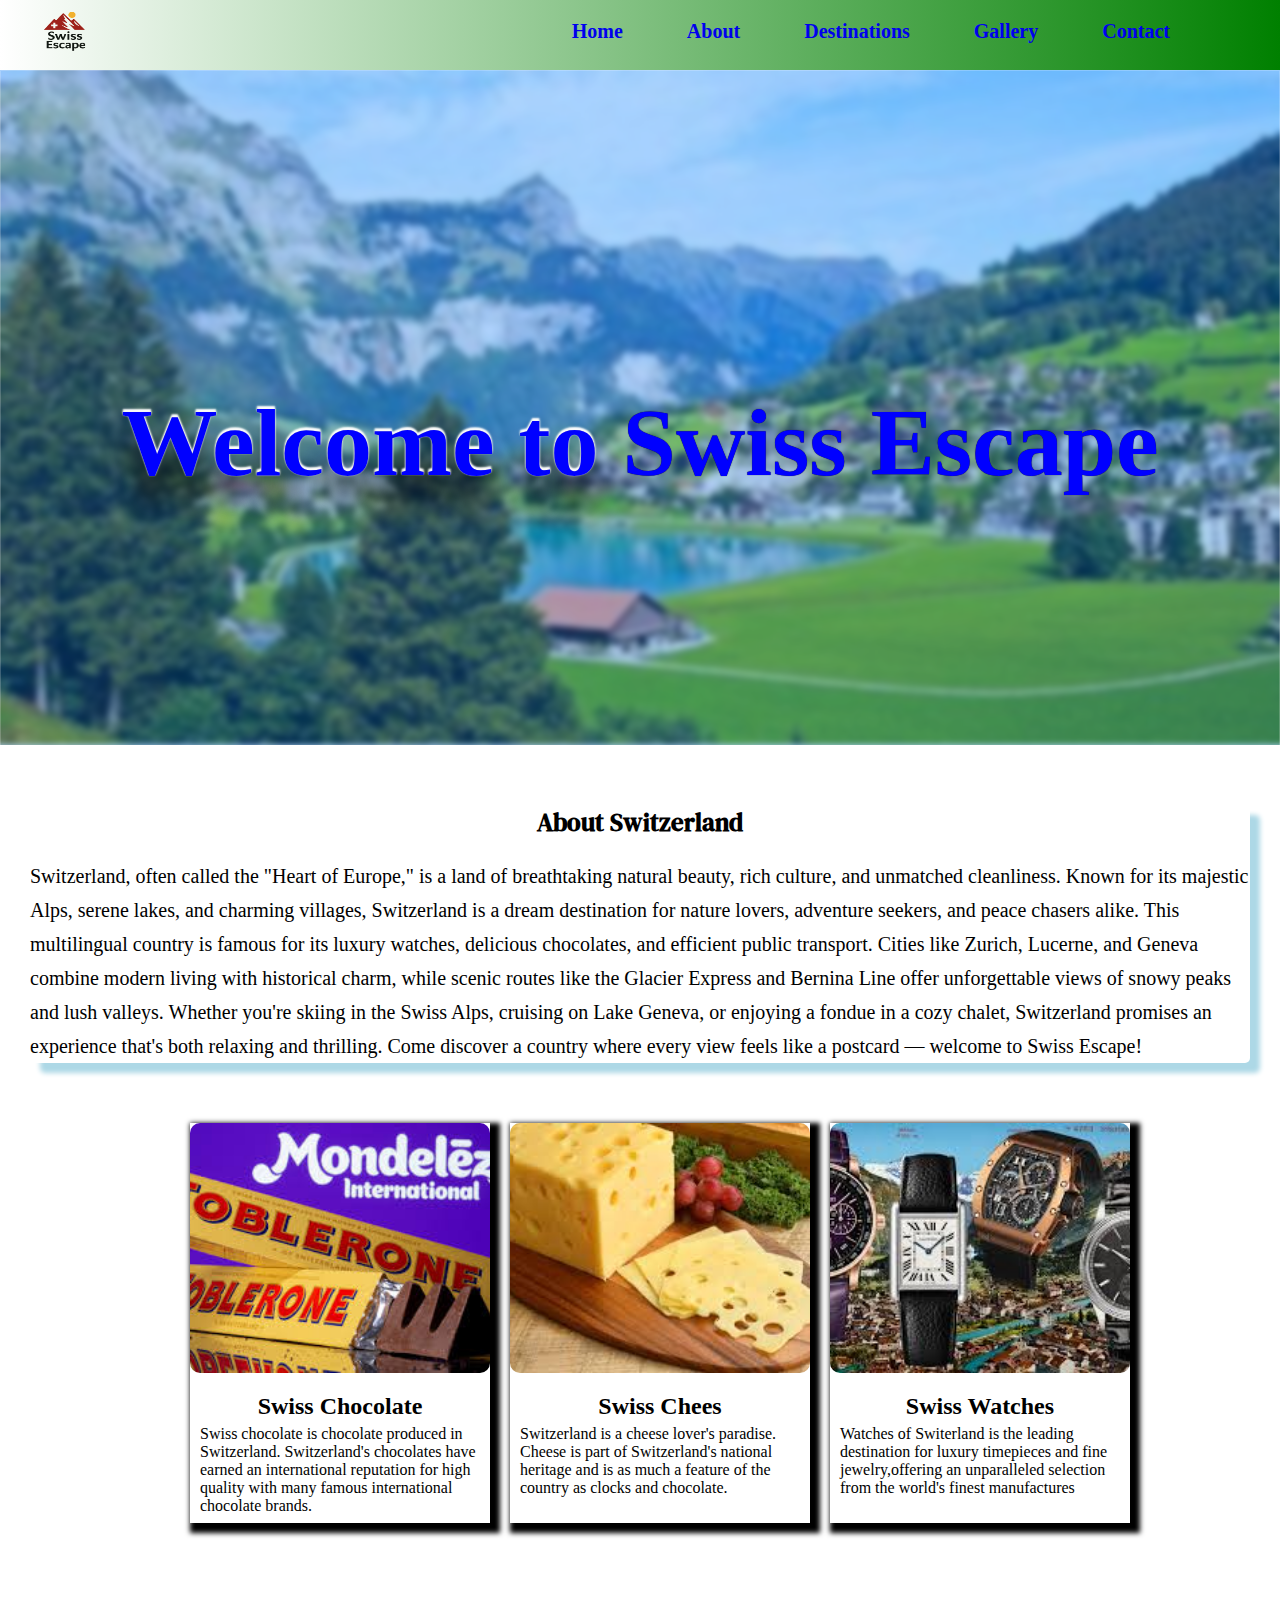
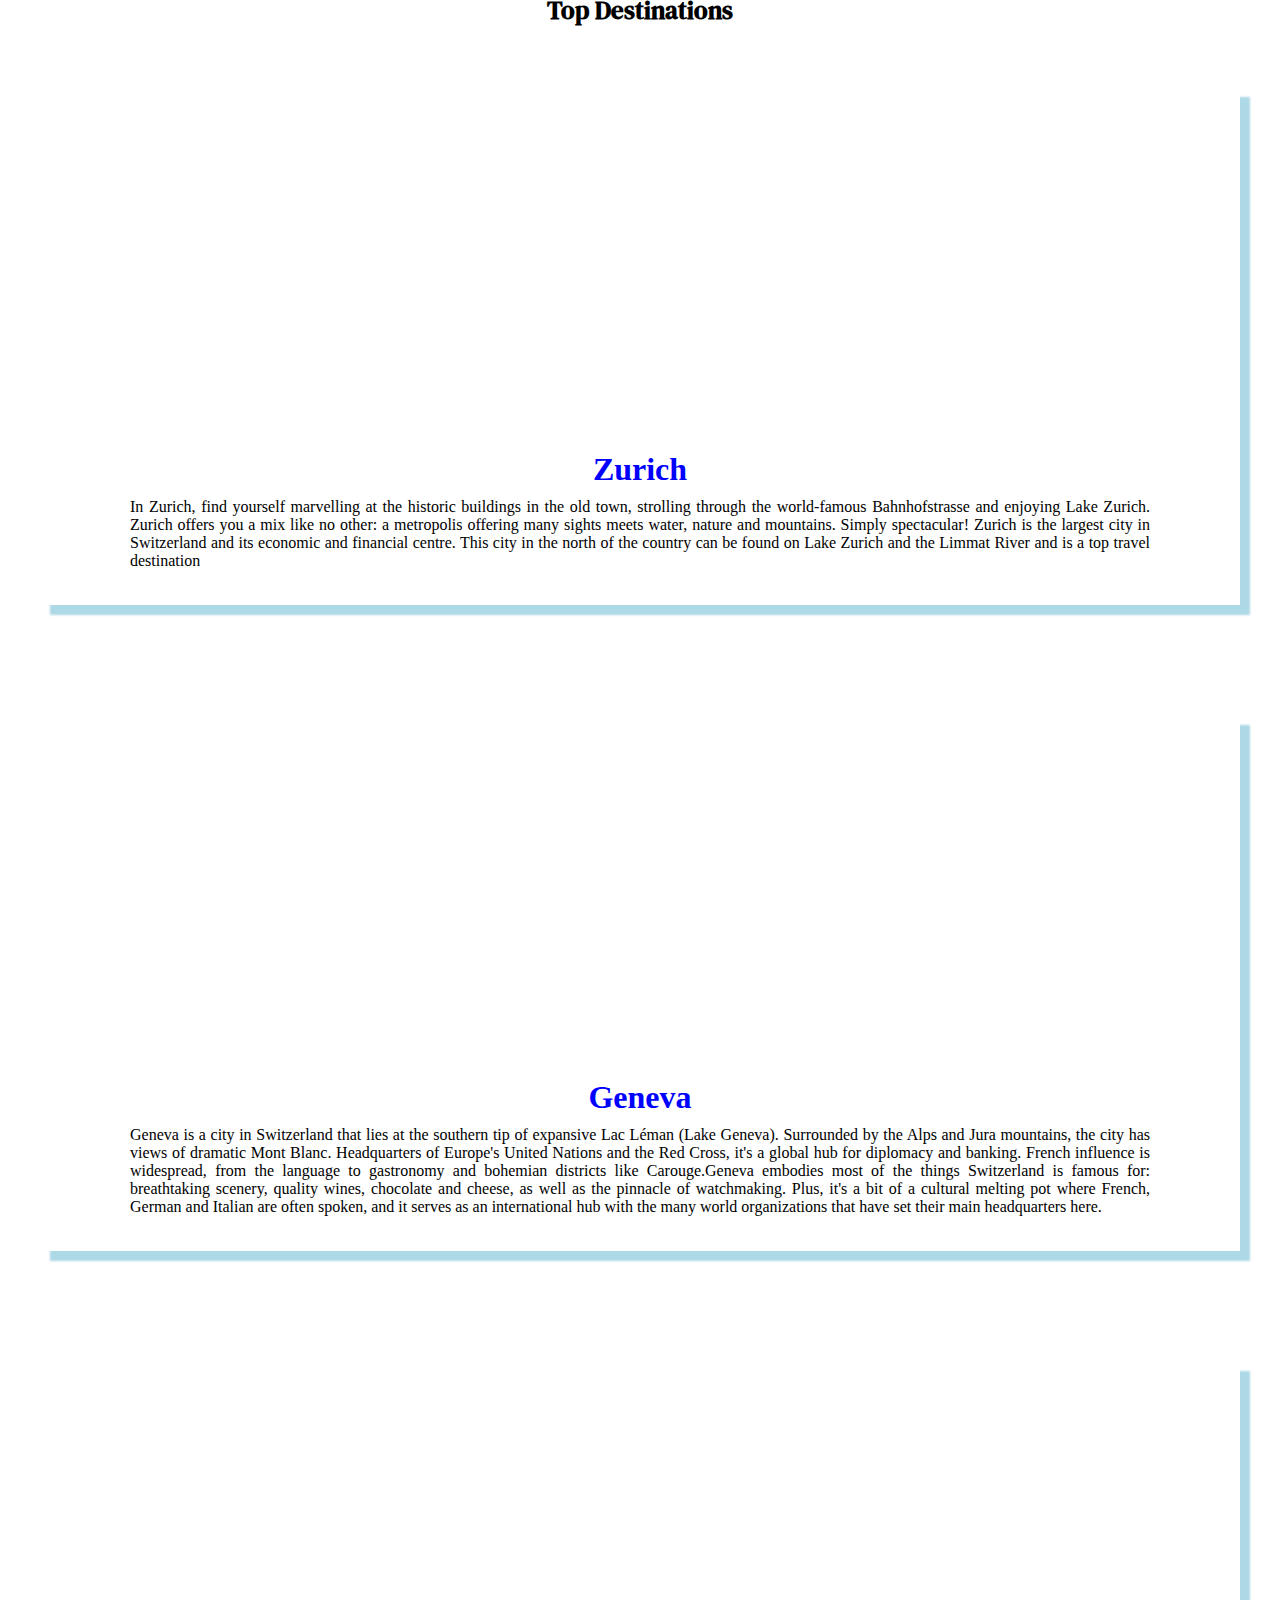
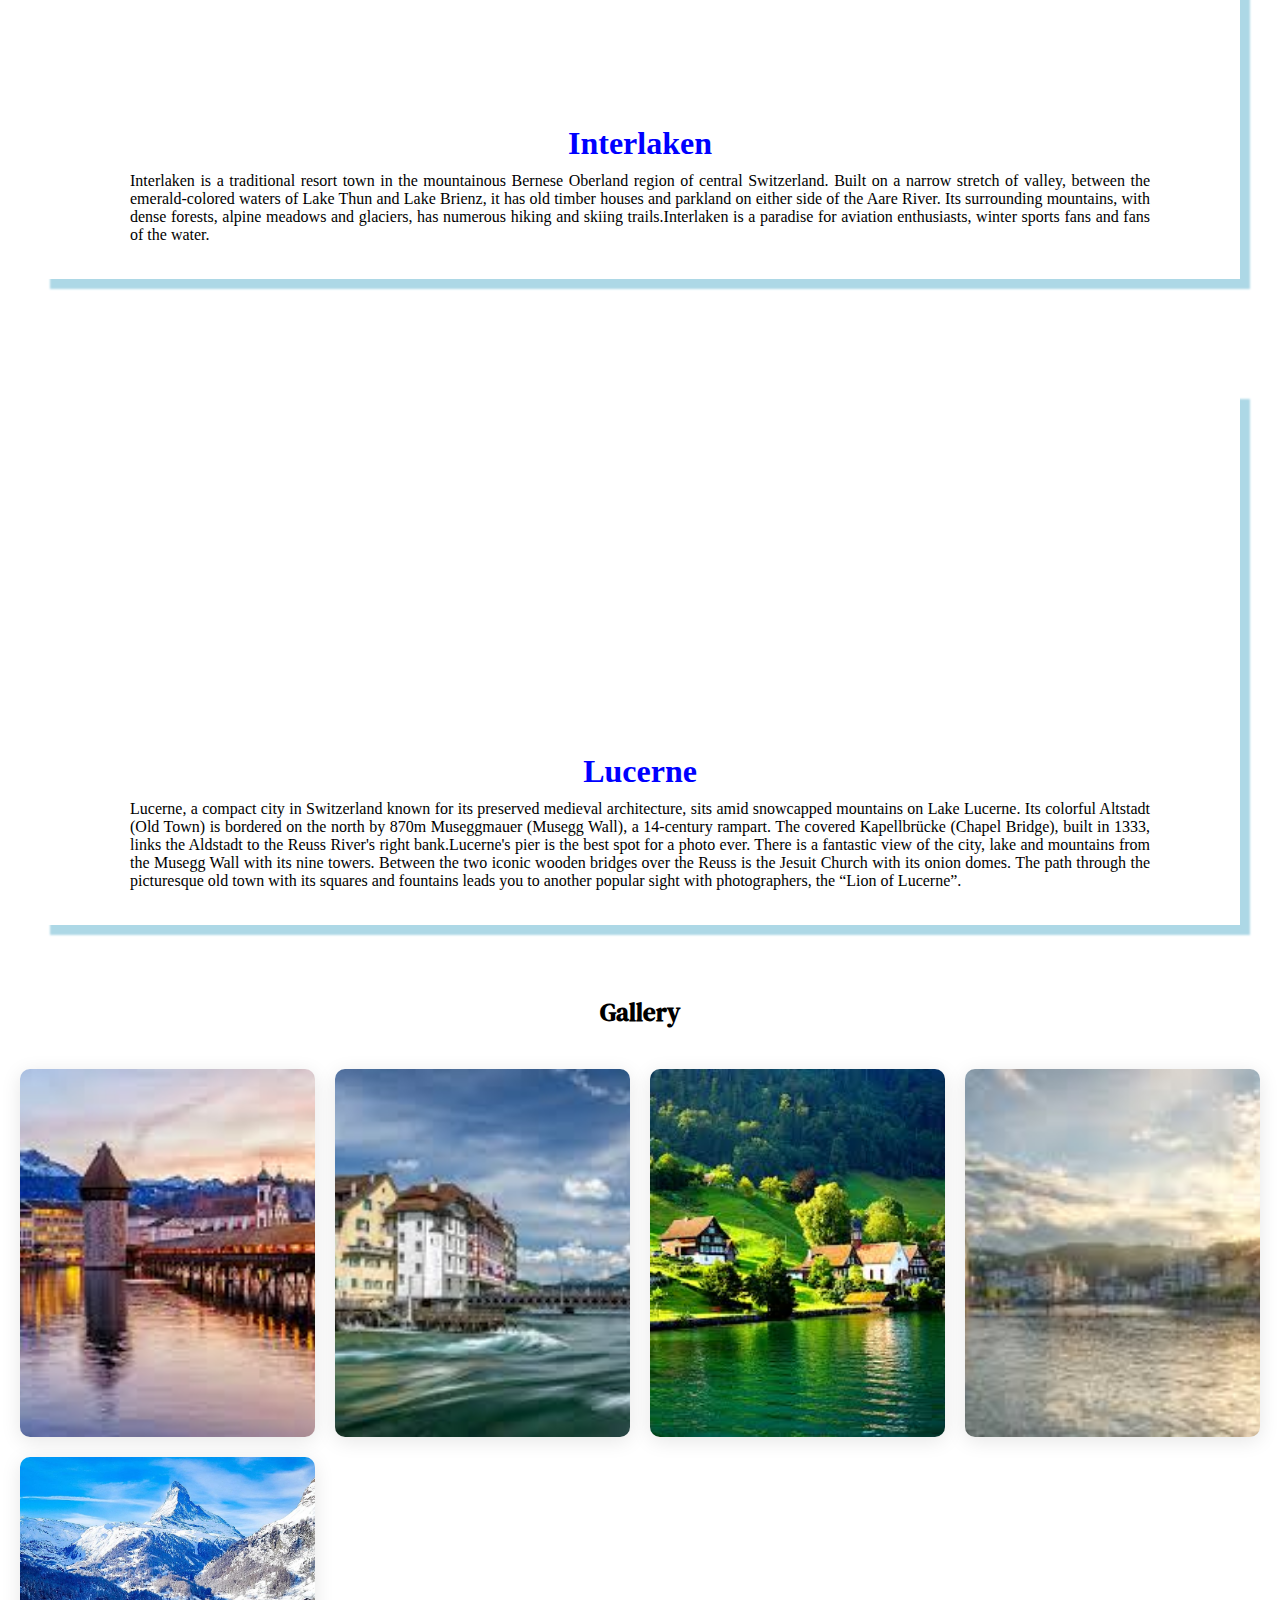
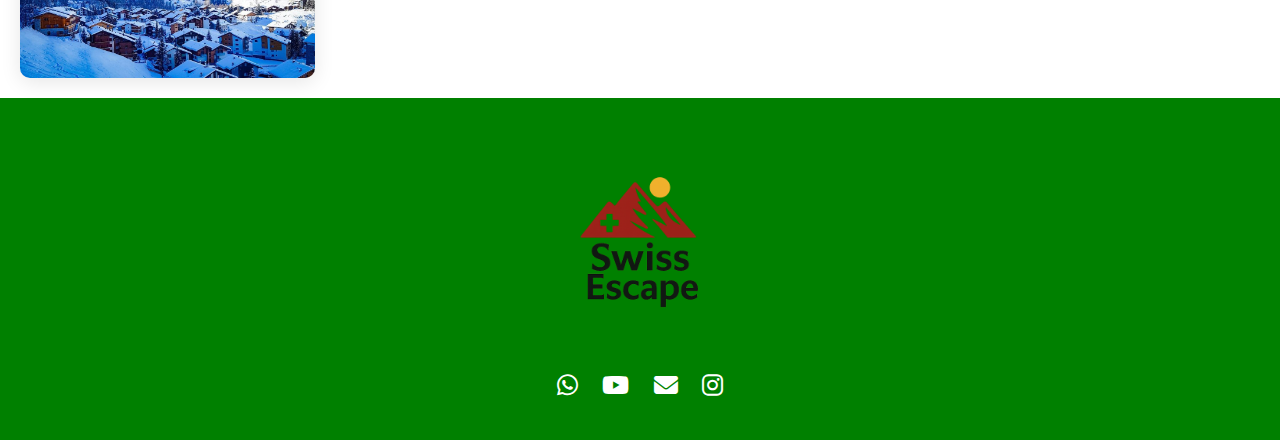
<file: index.html>
<!DOCTYPE html>
<html lang="en">
<head>
    <meta charset="UTF-8">
    <meta name="viewport" content="width=device-width, initial-scale=1.0">
    <title>Travel</title>
    <!-- AOS -->
     <link href="https://unpkg.com/aos@2.3.1/dist/aos.css" rel="stylesheet">
    <!-- css -->
     <link rel="stylesheet" href="./style.css">
     <!-- boxicon -->
      <link href='https://unpkg.com/boxicons@2.1.4/css/boxicons.min.css' rel='stylesheet'>
      <!-- google fonts -->
       <link rel="preconnect" href="https://fonts.googleapis.com">
<link rel="preconnect" href="https://fonts.gstatic.com" crossorigin>
<link href="https://fonts.googleapis.com/css2?family=Bonbon&family=Cascadia+Mono:ital,wght@0,200..700;1,200..700&family=DM+Serif+Text:ital@0;1&family=Exile&family=Figtree:ital,wght@0,300..900;1,300..900&family=Fleur+De+Leah&family=Gelasio:ital,wght@0,400..700;1,400..700&family=Open+Sans:ital,wght@0,300..800;1,300..800&family=Playwrite+HU:wght@100..400&family=Rubik+Maps&family=Share+Tech&family=Ubuntu+Mono:ital,wght@0,400;0,700;1,400;1,700&display=swap" rel="stylesheet">
        <!-- font awesome -->
        <link rel="stylesheet" href="https://cdnjs.cloudflare.com/ajax/libs/font-awesome/6.7.2/css/all.min.css" integrity="sha512-Evv84Mr4kqVGRNSgIGL/F/aIDqQb7xQ2vcrdIwxfjThSH8CSR7PBEakCr51Ck+w+/U6swU2Im1vVX0SVk9ABhg==" crossorigin="anonymous" referrerpolicy="no-referrer" />
</head>

<body>
    <!-- header -->
    <header>
        <input type="checkbox" id="check">
        <label for="check" class="icons">
            <!-- menu icon -->
            <i class='bx bx-menu' id="menuicon"></i>
             <!-- close icon -->
              <i class='bx bx-x' id="closeicon"></i>
        </label>
        <img src="./Image/ChatGPT Image Jun 7, 2025, 08_59_47 PM.png" alt="">
        <nav class="navbar">
            <a href="#">Home</a>
            <a href="#about">About</a>
            <a href="#Destinations">Destinations</a>
            <a href="#Gallery">Gallery</a>
            <a href="#footer">Contact</a>
        </nav>
    </header>

    <!-- home -->

    <section id="home">
<div id="homeimg">
        <img src="./Image/Zurich.jpg" alt="" id="alps">

        <div class="transparent-slide">
             <h1 id="flashlight">
    <span id="flash">Welcome to</span>
    <span id="light">Swiss Escape</span>
    </h1>
        </div>
       
</div>


    </section>

    <!--about  -->

    <section id="about">
        <div class="main-content">
        <h2 id="abt-swiz">About Switzerland</h2>
        <p>
        Switzerland, often called the "Heart of Europe," is a land of breathtaking natural beauty, rich culture, and unmatched cleanliness. Known for its majestic Alps, serene lakes, and charming villages, Switzerland is a dream destination for nature lovers, adventure seekers, and peace chasers alike.
    This multilingual country is famous for its luxury watches, delicious chocolates, and efficient public transport. Cities like Zurich, Lucerne, and Geneva combine modern living with historical charm, while scenic routes like the Glacier Express and Bernina Line offer unforgettable views of snowy peaks and lush valleys.

    Whether you're skiing in the Swiss Alps, cruising on Lake Geneva, or enjoying a fondue in a cozy chalet, Switzerland promises an experience that's both relaxing and thrilling. Come discover a country where every view feels like a postcard — welcome to Swiss Escape!
    </p>
    </div>

    <div id="Food-Products">
        <div class="box">
        <img src="./Image/chocolate.jpeg" alt="">
        <h1>Swiss Chocolate</h1>
        <p>Swiss chocolate is chocolate produced in Switzerland. Switzerland's chocolates have earned an international reputation for high quality with many famous international chocolate brands.</p>
        </div>

        <div class="box">
        <img src="./Image/chees.jpeg" alt="">
        <h1>Swiss Chees</h1>
        <p>Switzerland is a cheese lover's paradise. Cheese is part of Switzerland's national heritage and is as much a feature of the country as clocks and chocolate.</p>
        </div>

        <div class="box">
        <img src="./Image/watches.jpeg" alt="">
        <h1>Swiss Watches</h1>
        <p>Watches of Switerland is the leading destination for luxury timepieces and fine jewelry,offering an unparalleled selection from the world's finest manufactures</p>
        </div>

</div>

    </section>

    <!-- Destinations -->

    <section id="Destinations">
        <h1 class="head"> Top Destinations</h1>
        <div class="des-container">
        <div class="des-content">
            <img src="./Image/Zurich.jpeg" alt="" data-aos="flip-left"
                data-aos-easing="ease-out-cubic"
                data-aos-duration="2000">
            <h1 class="name">Zurich</h1>
            <p class="des-description">In Zurich, find yourself marvelling at the historic buildings in the old town, strolling through the world-famous Bahnhofstrasse and enjoying Lake Zurich. Zurich offers you a mix like no other: a metropolis offering many sights meets water, nature and mountains. Simply spectacular!
            Zurich is the largest city in Switzerland and its economic and financial centre. This city in the north of the country can be found on Lake Zurich and the Limmat River and is a top travel destination</p>
           <a href="./zurich.html"> <button data-aos="zoom-in">Highlights</button></a>
            
        </div>

        <div class="des-content">
            <img src="./Image/Geneva.jpeg" alt="" data-aos="flip-left"
                data-aos-easing="ease-out-cubic"
                data-aos-duration="2000">
            <h1 class="name">Geneva</h1>
            <p class="des-description">Geneva is a city in Switzerland that lies at the southern tip of expansive Lac Léman (Lake Geneva). Surrounded by the Alps and Jura mountains, the city has views of dramatic Mont Blanc. Headquarters of Europe's United Nations and the Red Cross, it's a global hub for diplomacy and banking. French influence is widespread, from the language to gastronomy and bohemian districts like Carouge.Geneva embodies most of the things Switzerland is famous for: breathtaking scenery, quality wines, chocolate and cheese, as well as the pinnacle of watchmaking. Plus, it's a bit of a cultural melting pot where French, German and Italian are often spoken, and it serves as an international hub with the many world organizations that have set their main headquarters here.</p>
            <a href="./geneva.html"><button data-aos="zoom-in">Highlights</button></a>
        </div>

        <div class="des-content">
            <img src="./Image/interlaken.jpeg" alt="" data-aos="flip-left"
                data-aos-easing="ease-out-cubic"
                data-aos-duration="2000">
            <h1 class="name">Interlaken</h1>
            <p class="des-description">Interlaken is a traditional resort town in the mountainous Bernese Oberland region of central Switzerland. Built on a narrow stretch of valley, between the emerald-colored waters of Lake Thun and Lake Brienz, it has old timber houses and parkland on either side of the Aare River. Its surrounding mountains, with dense forests, alpine meadows and glaciers, has numerous hiking and skiing trails.Interlaken is a paradise for aviation enthusiasts, winter sports fans and fans of the water.</p>
            <a href="./interlaken.html"><button data-aos="zoom-in">Highlights</button></a>
        </div>

        <div class="des-content">
            <img src="./Image/Lucerne.jpeg" alt="" data-aos="flip-left"
                data-aos-easing="ease-out-cubic"
                data-aos-duration="2000">
            <h1 class="name">Lucerne</h1>
            <p class="des-description">Lucerne, a compact city in Switzerland known for its preserved medieval architecture, sits amid snowcapped mountains on Lake Lucerne. Its colorful Altstadt (Old Town) is bordered on the north by 870m Museggmauer (Musegg Wall), a 14-century rampart. The covered Kapellbrücke (Chapel Bridge), built in 1333, links the Aldstadt to the Reuss River's right bank.Lucerne's pier is the best spot for a photo ever. There is a fantastic view of the city, lake and mountains from the Musegg Wall with its nine towers. Between the two iconic wooden bridges over the Reuss is the Jesuit Church with its onion domes. The path through the picturesque old town with its squares and fountains leads you to another popular sight with photographers, the “Lion of Lucerne”.</p>
           <a href="./lucerne.html"> <button data-aos="zoom-in">Highlights</button></a>
        </div>
        </div>
    </section>
    <!-- Gallery -->
    <section id="Gallery">
        <h1 class="head">Gallery</h1>
        <div class="gallery-grid">
            <div class="boxx"><img src="./Image/swiss1.jpeg" alt=""></div>
            <div class="boxx"><img src="./Image/swiss3.jpeg" alt=""></div>
            <div class="boxx"><img src="./Image/swiss4.jpeg" alt=""></div>
            <div class="boxx"><img src="./Image/swiss5.jpeg" alt=""></div>
            <div class="boxx"><img src="./Image/alps.jpeg" alt=""></div>
        </div>
    </section>

    <!-- contacts -->

    <footer id="footer">
        <div class="footer-image">
            <img src="./Image/ChatGPT Image Jun 7, 2025, 08_59_47 PM.png" alt="">
        
             <div class="social-icons">
            <a href="https://wa.me/919995949763" target="_blank"><i class="fa-brands fa-whatsapp"></i></a>
            <a href="https://www.youtube.com/@discoverrtheworld"><i class="fa-brands fa-youtube"></i></a>
            <a href="mailto:your-helanmariya763@gmail.com" target="_blank"><i class="fa-solid fa-envelope"></i></a>
            <a href="https://www.instagram.com/"><i class="fa-brands fa-instagram"></i></a>
            </div>
        </div>

    </footer>
    
</body>
<!-- js -->
 <script src="https://unpkg.com/aos@2.3.1/dist/aos.js"></script>
 <script>
  AOS.init();
</script>
</html>
</file>
<file: style.css>
*{
    margin: 0;
    padding: 0;
    box-sizing: border-box;
    
}
html, body {
  overflow-x: hidden;
}
header{
    background:linear-gradient(to left,green,white);
    display: flex;
    width: 100%;
    height: 70px;
    padding-left: 30px;
    justify-content: space-between;
    z-index:10;
    position: fixed;
    padding-right: 80px;
    
}
header img{
    width: 70px;
    height: 60px;
    font-size:1.5rem ;
    font-weight: 700px;
}
#check{
    display:none
}
.icons{
    font-size: 2.1rem;
    color: blue;
    font-weight: 600;
    cursor:pointer;
    position: absolute;
    right: 1%;
     padding-top: 15px;
     display: none;
}
.navbar a{
    text-decoration: none;
    margin: 30px;
    font-weight: 900;
    font-size:20px ;
   

}
.navbar{
     padding-top: 20px;
}


/* home */
#home{
    width: 100%;
    height:745px;
}
#homeimg{
    width: 100%;
    height:745px;
    position: relative;
     position: relative;
    overflow: hidden;
}
#alps{
    width: 100%;
    height:100%;
    object-fit: cover;

}
.transparent-slide{
   position: absolute;
  top:70px ;
  left: 0; 
  width: 100%;
  height: 100%;
  background:rgba(0, 123, 255, 0.3); /* Transparent white */
  backdrop-filter: blur(3px);                /* Glass effect */
   -webkit-backdrop-filter: blur(3px);  
 border: 1px solid rgba(255, 255, 255, 0.2);
  z-index: 1;
  display: flex;
  justify-content: center;
  align-items: center;
  color: black;
  font-size: 3rem;
  font-weight: bold;
   /* -webkit-backface-visibility: hidden; */

}

#flashlight {
  color:blue;
  perspective: 80px;
  outline: none;
}
#flash {
  display: inline-block;
  text-shadow: #bbb 0 0 1px, #fff 0 -1px 2px, #fff 0 -3px 2px, rgba(0,0,0,0.8) 0 30px 25px;
  transition: margin-left 0.3s cubic-bezier(0, 1, 0, 1);
}
    
.transparent-slide:hover #flash {
  margin-left: 20px;
  transition: margin-left 1s cubic-bezier(0, 0.75, 0, 1);
}


/* light ------------------------------------------------------ */

#light {
  display: inline-block;
  text-shadow: #111 0 0 1px, rgba(255,255,255,0.1) 0 1px 3px;
}

.transparent-slide:hover #light {
  text-shadow: #fff 0 0 4px, #fcffbb 0 0 20px;
  transform: rotateY(-60deg);
  transition:         transform 0.3s cubic-bezier(0, 0.75, 0, 1), text-shadow 0.1s ease-out;
}

/* About */

#about{
    padding-top: 30px;

}
.main-content{
    margin: 30px;
    border-radius: 5px;
    box-shadow: 10px 10px 5px lightblue;
}
#abt-swiz{
    padding-bottom: 20px;
    text-align: center;
    font-family: "DM Serif Text", serif;
    font-weight: 800px;
    font-size: 25px;

}
.main-content p{
    line-height: 1.7;
    font-weight: 600px;
    font-size: 20px;
}
#Food-Products{
    padding-top: 10px;
    width: 100%;
    height:450px;
    /* border: 1px solid; */
    margin:20px;
    display: flex;
    gap: 20px;
    justify-content: center;
    flex-wrap: wrap;
     align-items: center;

}
.box{
   display: flex;
  flex-direction: column; /* Stack vertically */
  /* justify-content: flex-start; */
  align-items: center;
  flex-wrap: wrap;
  width: 300px;
  height: 400px;
  /* border: 1px solid #ccc; */
  box-shadow: 5px 5px 5px 5px;
}
.box img{
  width: 100%;
  height: 250px;
  object-fit: cover;
  border-radius: 10px;
  margin-bottom: 10px;
}
.box h1 {
  font-size: 1.5rem;
  margin: 10px 0 5px 0;
}

.box p {
  font-size: 1rem;
  padding: 0 10px;
}

#Destinations{
    padding-top: 30px;
}
.des-container {
    display: flex;
    flex-wrap: wrap;
    justify-content: center;
    gap: 30px; /* optional: spacing between items */
}
.head{
     padding-bottom: 20px;
    text-align: center;
    font-family: "DM Serif Text", serif;
    font-weight: 800px;
    font-size: 25px;

}
.des-content{
    text-align: center;
    /* border:1px solid; */
    margin: 40px;
    box-shadow: 10px 10px 2px lightblue;
    
}

.des-content img{
    width: 50%;
    height:350px;
    border-radius:30px ;
   
}
.name{
    color:blue ;
    padding: 10px;
}
.des-description{
    text-align: justify;
    /* padding-top: 5px; */
    font-size: 1rem;
    margin:0px 90px;
    /* margin-bottom: 10px; */

}
button{
   margin-bottom:5px ; 
  width: 150px;
  height: 30px;
  border-radius: 20px;
  background-color:blue ;
  color: white;
}
#Gallery{
    padding-top: 30px;
}
.gallery-grid {
  display: grid;
  grid-template-columns: repeat(auto-fit, minmax(250px, 1fr));
  gap: 20px;
  padding: 20px 20px;
  width: 100%;
}

.boxx {
  overflow: hidden;
  border-radius: 10px;
  box-shadow: 0 4px 20px rgba(0, 0, 0, 0.1);
  transition: transform 0.3s ease, box-shadow 0.3s ease;
}

.boxx:hover {
  transform: scale(1.05);
  box-shadow: 0 8px 30px rgba(0, 0, 0, 0.2);
}

.boxx img {
  width: 100%;
  height: 100%;
  object-fit: cover;
  display: block;
  transition: transform 0.3s ease;
}

#footer {
  background-color: green;
  width: 100%;
  padding: 40px 0;
  text-align: center;
  color: white;
  font-family: Arial, sans-serif;
}

.footer-image img {
  width: 200px;
  height: auto;
  margin-bottom: 20px;
}

.social-icons {
  margin-top: 10px;
}

.social-icons a {
  margin: 0 10px;  /* spacing between icons */
  font-size: 24px;
  color: white;
  transition: color 0.3s;
}

.social-icons a:hover {
  color: #ddd;
}


/* media queries */
@media(max-width:992px){
   header{
        padding:5px 5px;
    } 
}
@media(max-width:760px){
    .navbar{
        position:absolute;
        top:100%;
        left:0;
        width: 100%;
        background-color:white;
        display:none;
    }
    .navbar a{
        display: block;
        text-align: center;
        font-size: 1.1rem;
        margin:1.5rem 0px;
    }
    .icons{
        display: flex;
    }
    #closeicon{
        display:none
    }
    #check:checked~.icons #menuicon{
        display:none;
    }
    #check:checked~.icons #closeicon{
        display:flex;
    }
     #check:checked~.navbar{
        display:block;
    }

}

 @media (max-width: 760px) {

  /* Home Section */
  #home, #homeimg {
    height: 500px;
  }

  .transparent-slide {
    font-size: 1.5rem;
  }
  #flashlight{
    font-size: 20px;
  }

  /* About Section */
  .main-content {
    margin: 10px;
  }

  .main-content p {
    font-size: 16px;
    padding: 10px;
  }

  /* Food Products */
  #Food-Products {
    flex-direction: column;
    align-items: center;
    height: auto;
  }

  .box {
    width:60%;
    height: auto;
    margin: 10px auto;
  }

  /* Destinations */
  .des-content {
    margin: 20px;
  }

  .des-content img {
    width: 90%;
    height: auto;
  }

  .des-description {
    margin: 10px;
    font-size: 0.9rem;
  }

  button {
    width: 100px;
    font-size: 14px;
  }

  /* Gallery */
  .gallery-grid {
    grid-template-columns: repeat(auto-fit, minmax(150px, 1fr));
  }

  /* Footer */
  .footer-image img {
    width: 150px;
  }

  .social-icons a {
    font-size: 20px;
  }

}
</file>
